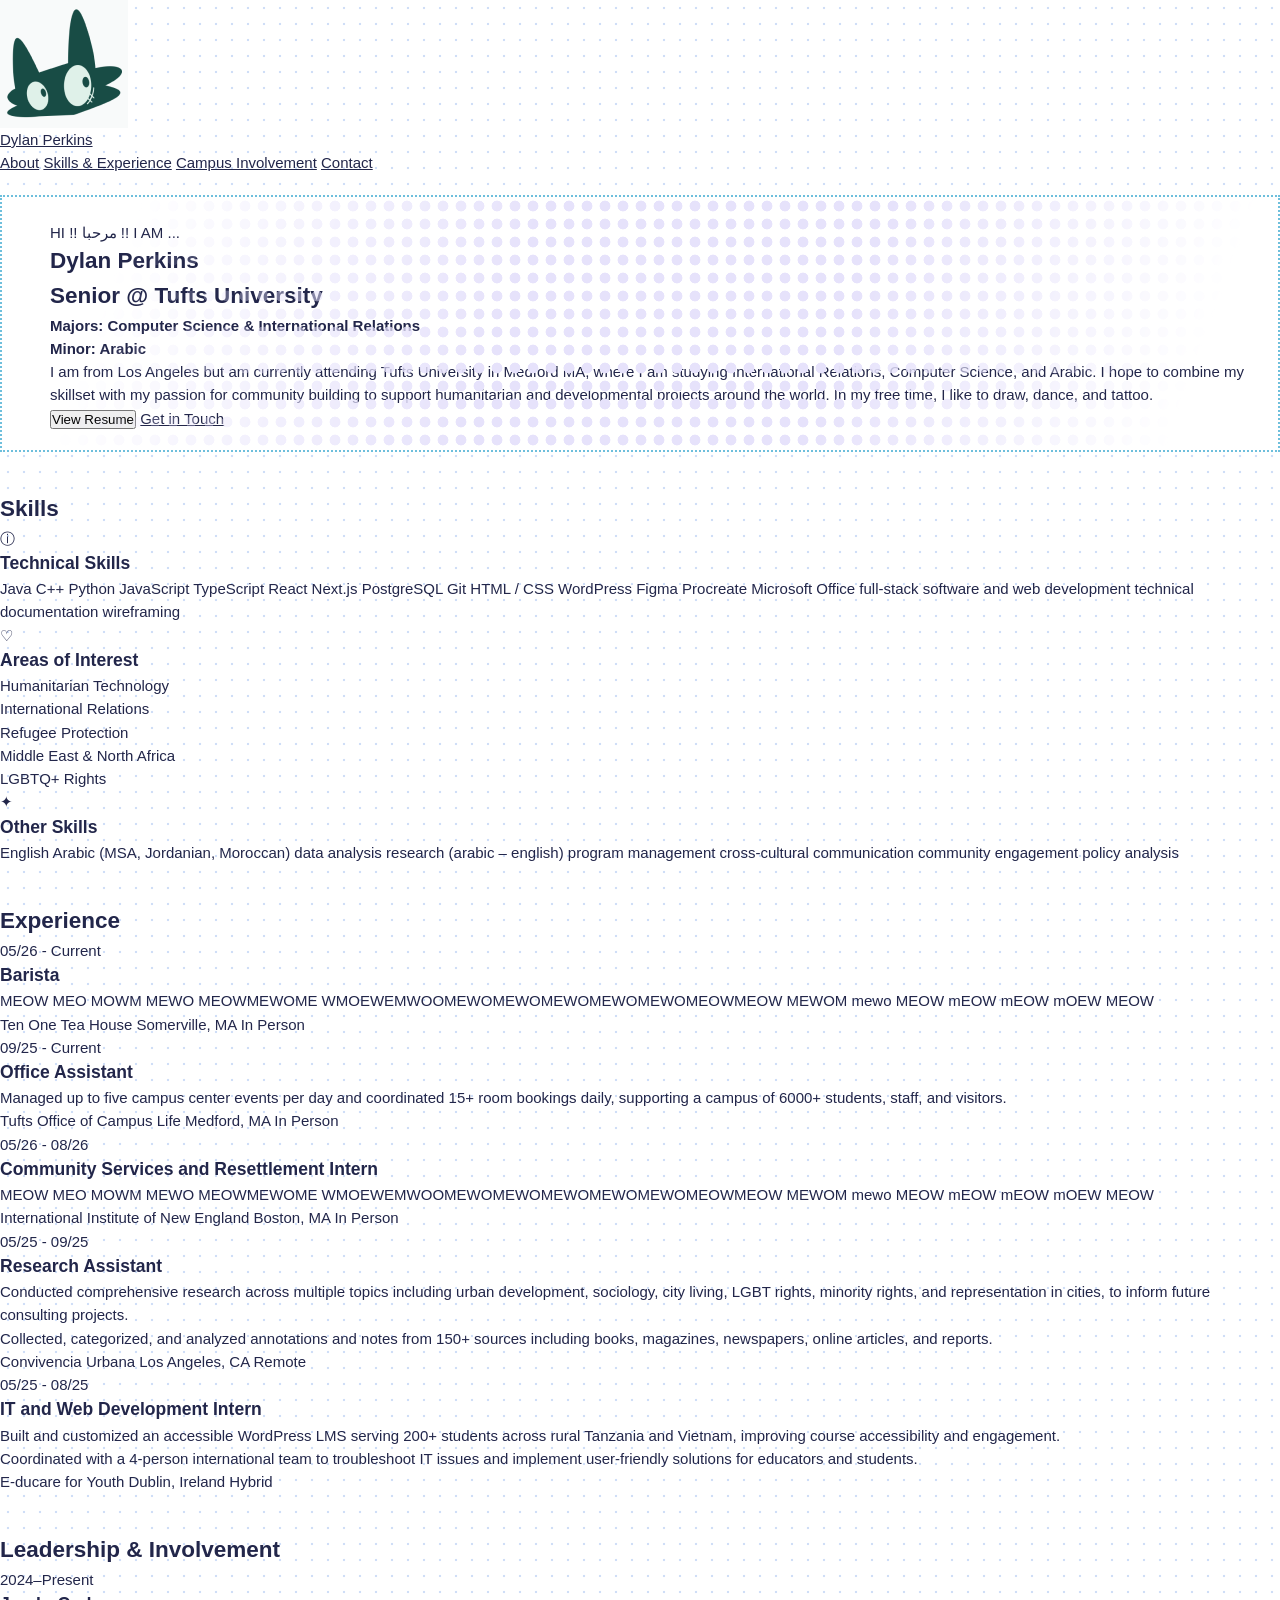
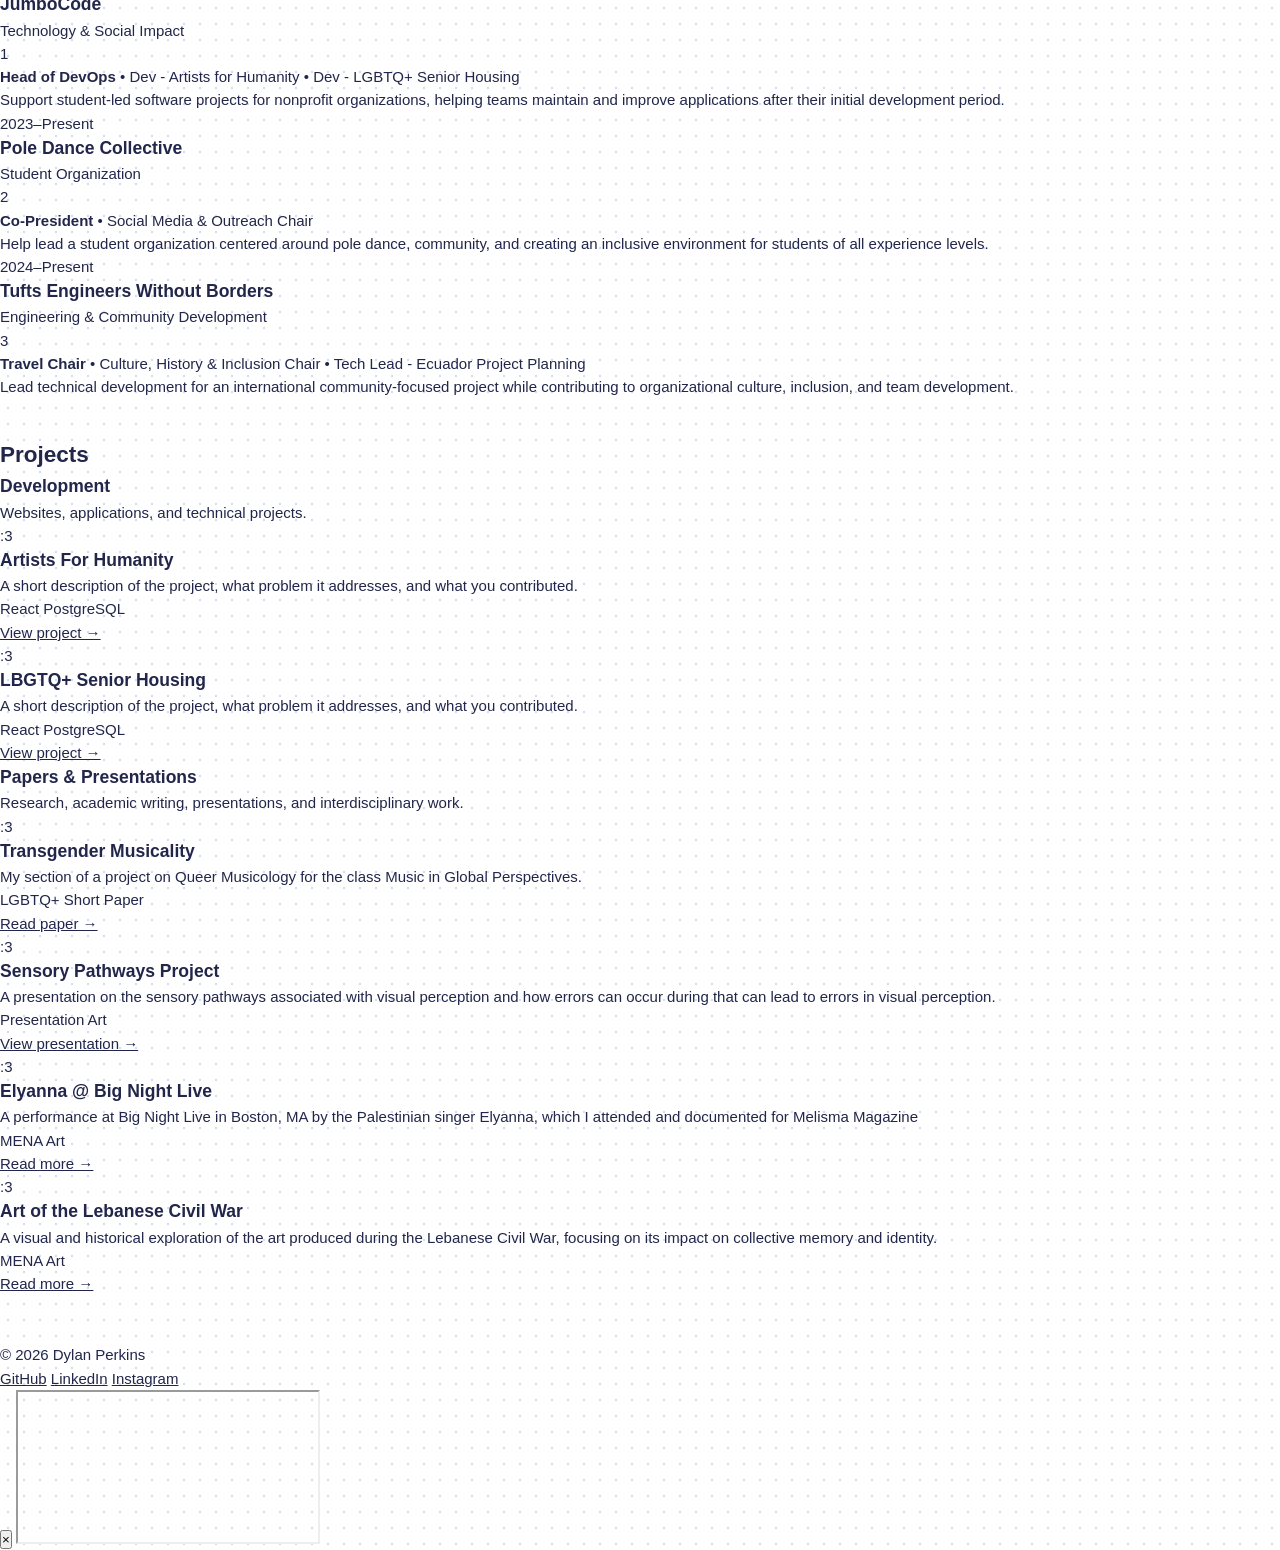
<file: oldindex.html>
<!DOCTYPE html>
<html lang="en">
<head>
    <meta charset="UTF-8">
    <meta name="viewport" content="width=device-width, initial-scale=1.0">

    <title>Dylan Perkins | Portfolio</title>

    <link rel="stylesheet" href="style.css">
</head>

<body>

    <!-- ---------------- -->
    <!-- NAV BAR          -->
    <!-- ---------------- -->
    <nav class="navbar">
        <div class="nav-container">

            <a href="#" class="logo">
            <img src="images/icon.png" alt="Dylan Perkins logo">
            Dylan Perkins
            </a>

            <div class="nav-links">
                <a href="#about">About</a>
                <a href="#skills">Skills &amp; Experience</a>
                <a href="#involvement">Campus Involvement</a>
                <!--
                <a href="#projects">Projects &amp; Art</a>-->
                <a href="mailto:dylperkins6@gmail.com">Contact</a>
            </div>

        </div>
    </nav>


    <main>
        <!-- ---------------- -->
        <!-- ABT ME           -->
        <!-- ---------------- -->
        <section class="hero" id="about">

            <div class="hero-image">
                <div class="image-frame">
                    <img src="images/me.jpeg" alt="A photo of me">
                </div>
            </div>

            <div class="hero-text">

                <p class="eyebrow">HI !! مرحبا !! I AM ...</p>

                <h1>Dylan Perkins</h1>

                <h2>
                    Senior &commat; Tufts University
                </h2>

                <h4>
                    Majors: Computer Science &amp; International Relations <br>
                    Minor: Arabic
                </h4>

                <p class="intro">
                    I am from Los Angeles but am currently attending Tufts University in Medford MA, where I am studying International Relations, Computer Science, and Arabic. I hope to combine my skillset with my passion for community building to support humanitarian and developmental projects around the world. In my free time, I like to draw, dance, and tattoo.
                </p>

                <div class="hero-buttons">
                    <button class="button primary" onclick="openResume()">
                        View Resume
                    </button>

                    <a href="mailto:dylperkins6@gmail.com" class="button secondary">
                        Get in Touch
                    </a>
                </div>

            </div>

        </section>


        <!-- ---------------- -->
        <!-- SKILLS           -->
        <!-- ---------------- -->
        <section class="info-section" id="skills">

            <div class="section-heading">
                <h2>Skills</h2>
            </div>


            <div class="cards">

                <!-- Skills -->
                <div class="card">

                    <div class="card-icon">ⓘ</div>

                    <h3>Technical Skills</h3>

                    <div class="skill-list">
                        <span>Java</span>
                        <span>C++</span>
                        <span>Python</span>
                        <span>JavaScript</span>
                        <span>TypeScript</span>
                        <span>React</span>
                        <span>Next.js</span>
                        <span>PostgreSQL</span>
                        <span>Git</span>
                        <span>HTML / CSS</span>
                        <span>WordPress</span>
                        <span>Figma</span>
                        <span>Procreate</span>
                        <span>Microsoft Office</span>
                        <span>full-stack software and web development</span>
                        <span>technical documentation</span>
                        <span>wireframing</span>

                    </div>

                </div>


                <!-- Areas of Interest -->
                <div class="card">

                    <div class="card-icon">♡</div>

                    <h3>Areas of Interest</h3>

                    <ul class="interest-list">
                        <li>Humanitarian Technology</li>
                        <li>International Relations</li>
                        <li>Refugee Protection</li>
                        <li>Middle East &amp; North Africa</li>
                        <li>LGBTQ+ Rights</li>
                    </ul>

                </div>

                <div class="card">

                    <div class="card-icon">✦</div>

                    <h3>Other Skills</h3>

                    <div class="skill-list">
                        <span>English</span>
                        <span>Arabic (MSA, Jordanian, Moroccan)</span>
                        <span>data analysis</span>
                        <span>research (arabic – english)</span>
                        <span>program management</span>
                        <span>cross-cultural communication</span>
                        <span>community engagement</span>
                        <span>policy analysis</span>
                    </div>

                </div>

            </div>
        </section>

        <!-- ---------------- -->
        <!-- EXPERIENCE       -->
        <!-- ---------------- -->
        <section class="experience-section">
            <div class="section-heading">
                <h2>Experience</h2>
            </div>

            <div class="experience-grid">


                <article class="experience-card">

                    <div class="experience-number">05/26 - Current</div>

                    <h3>Barista</h3>

                    <p>
                        MEOW MEO MOWM MEWO MEOWMEWOME WMOEWEMWOOMEWOMEWOMEWOMEWOMEWOMEOWMEOW MEWOM mewo MEOW mEOW mEOW mOEW MEOW
                    </p>

                    <div class="experience-tags">
                        <span>Ten One Tea House</span>
                        <span>Somerville, MA</span>
                        <span>In Person</span>
                    </div>

                </article>
                
                <article class="experience-card">

                    <div class="experience-number">09/25 - Current</div>

                    <h3>Office Assistant</h3>

                    <p>
                        Managed up to five campus center events per day and coordinated 15+ room bookings daily, supporting a campus of 6000+ students, staff, and visitors.
                    </p>

                    <div class="experience-tags">
                        <span>Tufts Office of Campus Life</span>
                        <span>Medford, MA</span>
                        <span>In Person</span>
                    </div>

                </article>

                <article class="experience-card">

                    <div class="experience-number">05/26 - 08/26</div>

                    <h3>Community Services and Resettlement Intern</h3>

                    <p>
                        MEOW MEO MOWM MEWO MEOWMEWOME WMOEWEMWOOMEWOMEWOMEWOMEWOMEWOMEOWMEOW MEWOM mewo MEOW mEOW mEOW mOEW MEOW
                    </p>

                    <div class="experience-tags">
                        <span>International Institute of New England</span>
                        <span>Boston, MA</span>
                        <span>In Person</span>
                    </div>

                </article>

                <article class="experience-card">

                    <div class="experience-number">05/25 - 09/25</div>

                    <h3>Research Assistant</h3>

                    <p>
                        Conducted comprehensive research across multiple topics including urban development, sociology, city living, LGBT rights, minority rights, and representation in cities, to inform future consulting projects.
                        <br>
                        Collected, categorized, and analyzed annotations and notes from 150+ sources including books, magazines, newspapers, online articles, and reports.
                    </p>

                    <div class="experience-tags">
                        <span>Convivencia Urbana</span>
                        <span>Los Angeles, CA</span>
                        <span>Remote</span>
                    </div>

                </article>

                <article class="experience-card">

                    <div class="experience-number">05/25 - 08/25</div>

                    <h3>IT and Web Development Intern</h3>

                    <p>
                        Built and customized an accessible WordPress LMS serving 200+ students across rural Tanzania and Vietnam, improving course accessibility and engagement.
                        <br>
                        Coordinated with a 4-person international team to troubleshoot IT issues and implement user-friendly solutions for educators and students.
                    </p>

                    <div class="experience-tags">
                        <span>E-ducare for Youth</span>
                        <span>Dublin, Ireland</span>
                        <span>Hybrid</span>
                    </div>

                </article>
            </div>

        </section>


        <!-- ---------------- -->
        <!-- INVOLVEMENT      -->
        <!-- ---------------- -->
        <section class="involvement-section" id="involvement">

            <div class="section-heading">
                <h2>Leadership &amp; Involvement</h2>
                
            </div>

            <div class="involvement-list">

                <!-- Organization 1 -->

                <article class="involvement-card">

                    <div class="involvement-year">
                        2024–Present
                    </div>

                    <div class="involvement-content">

                        <div class="involvement-top">
                            <div>
                                <h3>JumboCode</h3>
                                <p class="organization-type">
                                    Technology &amp; Social Impact
                                </p>
                            </div>

                            <span class="involvement-icon">1</span>
                        </div>

                        <div class="role">
                            <strong>Head of DevOps</strong>
                            <span>•</span>
                            <span>Dev - Artists for Humanity</span>
                            <span>•</span>
                            <span>Dev - LGBTQ+ Senior Housing</span>
                        </div>

                        <p>
                            Support student-led software projects for nonprofit
                            organizations, helping teams maintain and improve
                            applications after their initial development period.
                        </p>

                    </div>

                </article>


                <article class="involvement-card">

                    <div class="involvement-year">
                        2023–Present
                    </div>

                    <div class="involvement-content">

                        <div class="involvement-top">
                            <div>
                                <h3>Pole Dance Collective</h3>
                                <p class="organization-type">
                                    Student Organization
                                </p>
                            </div>

                            <span class="involvement-icon">2</span>
                        </div>

                        <div class="role">
                            <strong>Co-President</strong>
                            <span>•</span>
                            <span>Social Media &amp; Outreach Chair</span>
                        </div>

                        <p>
                            Help lead a student organization centered around
                            pole dance, community, and creating an inclusive
                            environment for students of all experience levels.
                        </p>

                    </div>

                </article>

                <article class="involvement-card">

                    <div class="involvement-year">
                        2024–Present
                    </div>

                    <div class="involvement-content">

                        <div class="involvement-top">
                            <div>
                                <h3>Tufts Engineers Without Borders</h3>
                                <p class="organization-type">
                                    Engineering &amp; Community Development
                                </p>
                            </div>

                            <span class="involvement-icon">3</span>
                        </div>

                        <div class="role">
                            <strong>Travel Chair</strong>
                            <span>•</span>
                            <span>Culture, History &amp; Inclusion Chair</span>
                            <span>•</span>
                            <span>Tech Lead - Ecuador Project Planning</span>
                        </div>

                        <p>
                            Lead technical development for an international
                            community-focused project while contributing to
                            organizational culture, inclusion, and team development.
                        </p>

                    </div>

                </article>

            </div>

        </section>

        <!-- ---------------- -->
        <!-- PROJECTS        -->
        <!-- ---------------- -->
        <section class="projects-section" id="projects">

            <!-- Development -->
            <div class="project-category">

                <div class="section-heading">
                    <h2>Projects</h2>
                </div>

                <div class="category-heading">
                    <h3>Development</h3>
                    <p>Websites, applications, and technical projects.</p>
                </div>

                <div class="project-grid">

                    <article class="project-card">

                        <div class="project-number">:3</div>

                        <h3>Artists For Humanity</h3>

                        <p>
                            A short description of the project, what problem it
                            addresses, and what you contributed.
                        </p>

                        <div class="project-tags">
                            <span>React</span>
                            <span>PostgreSQL</span>
                        </div>

                        <a href="https://jumbocode.org/projects/artists-for-humanity" class="project-link">
                            View project →
                        </a>

                    </article>

                    <article class="project-card">

                        <div class="project-number">:3</div>

                        <h3>LBGTQ+ Senior Housing</h3>

                        <p>
                            A short description of the project, what problem it
                            addresses, and what you contributed.
                        </p>

                        <div class="project-tags">
                            <span>React</span>
                            <span>PostgreSQL</span>
                        </div>

                        <a href="https://jumbocode.org/projects/lgbtq-senior-housing" class="project-link">
                            View project →
                        </a>

                    </article>

                </div>

            </div>


            <!-- Research -->
            <div class="project-category research-category">

                <div class="category-heading">
                    <h3>Papers &amp; Presentations</h3>
                    <p>
                        Research, academic writing, presentations, and
                        interdisciplinary work.
                    </p>
                </div>

                <div class="project-grid">

                    <article class="project-card">

                        <div class="project-number">:3</div>

                        <h3>Transgender Musicality</h3>

                        <p>
                            My section of a project on Queer Musicology for the class Music in Global Perspectives.
                        </p>

                        <div class="project-tags">
                            <span>LGBTQ+</span>
                            <span>Short Paper</span>
                        </div>

                        <a href="#" class="project-link">
                            Read paper →
                        </a>

                    </article>


                    <article class="project-card">

                        <div class="project-number">:3</div>

                        <h3>Sensory Pathways Project</h3>

                        <p>
                            A presentation on the sensory pathways associated with visual perception and how errors can occur during that can lead to errors in visual perception.
                        </p>

                        <div class="project-tags">
                            <span>Presentation</span>
                            <span>Art</span>
                        </div>

                        <a href="#" class="project-link">
                            View presentation →
                        </a>

                    </article>

                    <article class="project-card">

                        <div class="project-number">:3</div>

                        <h3>Elyanna @ Big Night Live</h3>

                        <p>
                            A performance at Big Night Live in Boston, MA by the Palestinian singer Elyanna, which I attended and documented for Melisma Magazine
                        </p>

                        <div class="project-tags">
                            <span>MENA</span>
                            <span>Art</span>
                        </div>

                        <a href="#" class="project-link">
                            Read more →
                        </a>

                    </article>


                    <article class="project-card">

                        <div class="project-number">:3</div>

                        <h3>Art of the Lebanese Civil War</h3>

                        <p>
                            A visual and historical exploration of the art produced during the Lebanese Civil War, focusing on its impact on collective memory and identity.
                        </p>

                        <div class="project-tags">
                            <span>MENA</span>
                            <span>Art</span>
                        </div>

                        <a href="#" class="project-link">
                            Read more →
                        </a>

                    </article>

                    

                </div>

            </div>

        </section>


        <!-- =========================
            ART
        ========================= -->
        <!-- 

        <section class="art-section" id="art">

            <div class="art-card">

                <div class="art-decoration">✦</div>

                <div class="art-content">

                    <p class="eyebrow">MY ART</p>

                    <h2>Interested in my art or getting a tattoo?</h2>

                    <a
                        href="https://your-art-site.com"
                        target="_blank"
                        rel="noopener noreferrer"
                        class="button primary"
                    >
                        Click here →
                    </a>

                </div>

            </div>

        </section> -->

    </main>


    <!-- ---------------- -->
    <!-- FOOTER           -->
    <!-- ---------------- -->
    <footer>

        <p>© 2026 Dylan Perkins</p>

        <div class="footer-links">
            <a href="#">GitHub</a>
            <a href="">LinkedIn</a>
            <a href="#">Instagram</a>
        </div>

    </footer>

    <!-- Resume Popup -->
    <div id="resumeModal" class="resume-modal">

        <div class="resume-modal-content">

            <button class="close-resume" onclick="closeResume()">
                &times;
            </button>

            <iframe src="resume.pdf" title="Resume"></iframe>

        </div>

    </div>

    <script>
    function openResume() {
        document.getElementById("resumeModal").style.display = "flex";
        document.body.style.overflow = "hidden";
    }

    function closeResume() {
        document.getElementById("resumeModal").style.display = "none";
        document.body.style.overflow = "";
    }

    document.getElementById("resumeModal").addEventListener("click", function(event) {
        if (event.target === this) {
            closeResume();
        }
    });

    document.addEventListener("keydown", function(event) {
        if (event.key === "Escape") {
            closeResume();
        }
    });
    </script>
</body>
</html>
</file>
<file: style.css>
/* ===========================================
   PALETTE + FONTS  (change everything here)
   white page · royal blue · periwinkle · olive · yellow
   =========================================== */
:root {
  --paper: #FFFFFF;
  --ink: #1E2B94;          /* royal blue, the main "computer" color */
  --blue: #6ebfdc;         /* periwinkle */
  --blue-soft: #e6e2fb;
  --blue-pale: #cfdef7;
  --olive: #45a94a;
  --olive-light: #b5ef9f;
  --olive-dark: rgb(25, 91, 47);
  --olive-pale: #cff2d5;
  --yellow: #EDD54B;
  --text: #22264A;
  --grey: #2E3036;
  --bevel-hi: #ffffff;
  --bevel-lo: #417673;
  --win: #E9EDF6;          /* window chrome */

  /* Want Letterboxd colors instead? Swap these in:
     --ink: #14181C; --blue: #40BCF4; --blue-soft: #C6ECFC; --blue-pale: #EAF8FE;
     --olive: #00C846; --olive-light: #5BE88A; --olive-dark: #00873A; --olive-pale: #DDF9E7;
     --yellow: #FF8000; */

  --font-serif: 'Bodoni Moda', 'Didot', Georgia, serif;          /* tall stretched words */
  --font-display: 'Alexandria', 'Trebuchet MS', sans-serif;      /* light headings, Arabic-friendly */
  --font-pixel: 'Silkscreen', 'Courier New', monospace;          /* tiny UI labels */
  --font-body: Verdana, Tahoma, Geneva, sans-serif;              /* classic web text */
}

/* ===========================================
   BASICS
   =========================================== */
*, *::before, *::after { box-sizing: border-box; margin: 0; padding: 0; }

html {
  scroll-behavior: smooth;
  scroll-padding-top: 7.5rem;   /* nav jumps land below the sticky header */
}

body {
  min-height: 100vh;
  color: var(--text);
  font-family: var(--font-body);
  font-size: 15px;
  line-height: 1.55;
  overflow-x: hidden;
  background-color: var(--paper);
  background-image: radial-gradient(var(--blue-pale) 1.2px, transparent 1.6px);
  background-size: 16px 16px;
}

::selection { background: var(--olive-light); color: var(--text); }

img { max-width: 100%; display: block; }
a { color: inherit; }
ul { list-style: none; }

/* ===========================================
   MOTION
   =========================================== */
@keyframes sway {
  0%, 100% { rotate: -1.2deg; }
  50%      { rotate: 1.2deg; }
}
@keyframes spin { to { rotate: 360deg; } }
@keyframes ticker { to { transform: translateX(-100%); } }
@keyframes wobble {
  0%, 100% { rotate: -0.6deg; translate: 0 0; }
  50%      { rotate: 0.6deg;  translate: 0 -4px; }
}

/* ===========================================
   TOP BAR + TABS + TICKER  (sticky together)
   =========================================== */
.site-top {
  position: sticky;
  top: 0;
  z-index: 50;
  box-shadow: 0 3px 0 var(--blue-pale);
}

.topbar {
  display: flex;
  align-items: center;
  gap: 0.75rem;
  padding: 0.45rem 1rem;
  color: #fff;
  background: linear-gradient(var(--olive-light), var(--olive));
  border-bottom: 2px solid var(--olive-dark);
}

.topbar__logo {
  display: grid;
  place-items: center;
  width: 2rem;
  aspect-ratio: 1;
  font-size: 1rem;
  border: 2px solid #fff;
  border-radius: 50%;
  animation: spin 10s linear infinite;
}

.topbar__name {
  font-family: var(--font-display);
  font-weight: 400;
  font-size: 1.3rem;
  letter-spacing: 0.02em;
  text-shadow: 1px 1px 0 var(--olive-dark);
}

.topbar__path {
  margin-inline-start: auto;
  font-family: var(--font-pixel);
  font-size: 0.7rem;
}

.tabs {
  display: flex;
  flex-wrap: wrap;
  gap: 2px;
  padding: 3px 0.5rem 0;
  background: #D9DDE6;
  border-bottom: 1px solid var(--bevel-lo);
}

.tabs a {
  flex: 1 1 auto;
  padding: 0.2rem 0.7rem;
  font-family: var(--font-pixel);
  font-size: 0.72rem;
  text-decoration: none;
  color: var(--text);
  background: linear-gradient(#FBFCFF, #D6DBE7);
  border: 1px solid var(--bevel-lo);
  border-top-color: #fff;
  border-left-color: #fff;
}
.tabs a:hover,
.tabs a:focus-visible { background: var(--blue-soft); }

.ticker {
  overflow: hidden;
  white-space: nowrap;
  padding-block: 0.4rem;
  font-family: var(--font-pixel);
  font-size: 0.75rem;
  text-transform: uppercase;
  color: #fff;
  background: var(--olive);
  border-bottom: 1px solid var(--olive-dark);
}
.ticker span {
  display: inline-block;
  padding-inline-start: 100%;
  animation: ticker 28s linear infinite;
}

/* ===========================================
   LAYOUT: sidebar · main
   =========================================== */
.layout {
  display: grid;
  grid-template-columns: 240px minmax(0, 1fr);
  gap: 1.75rem;
  max-width: 1280px;
  margin: 0 auto;
  padding-inline: 1.25rem;
}

/* ===========================================
   SIDEBAR
   =========================================== */
.sidebar {
  display: grid;
  gap: 1rem;
  align-content: start;
  padding-block-start: 1.25rem;
}

.side-title {
  padding: 0.25rem 0.6rem;
  font-family: var(--font-pixel);
  font-size: 0.72rem;
  text-transform: uppercase;
  color: #fff;
  background: var(--blue);
}

.side-panel {
  position: relative;
  padding: 0.45rem 0.65rem 1rem;
  background: linear-gradient(var(--olive-light), var(--olive));
  border: 1px solid var(--olive-dark);
  border-radius: 0 12px 0 0;
}

.side-panel h2 {
  margin-block-end: 0.45rem;
  padding-block-end: 0.25rem;
  font-family: var(--font-pixel);
  font-weight: 400;
  font-size: 0.72rem;
  text-transform: uppercase;
  color: #fff;
  text-shadow: 1px 1px 0 var(--olive-dark);
  border-bottom: 1px solid rgba(255, 255, 255, 0.6);
}

.side-panel p { font-size: 0.84rem; }
.side-panel p + p { margin-block-start: 0.25rem; }

/* little corner triangle */
.side-panel::after {
  content: "◢";
  position: absolute;
  inset-inline-end: 4px;
  bottom: 1px;
  font-size: 0.7rem;
  color: #fff;
}

.side-panel--blue {
  background: linear-gradient(var(--blue-soft), var(--blue));
  border-color: var(--ink);
}
.side-panel--blue h2 { text-shadow: 1px 1px 0 var(--ink); }

.ascii-cat {
  padding: 0.5rem 0.6rem;
  font-family: 'Courier New', monospace;
  font-size: 0.9rem;
  line-height: 1.15;
  color: var(--ink);
  background: #fff;
  border: 1px dotted var(--olive-dark);
}

/* 88x31-style badges */
.badges { display: flex; flex-wrap: wrap; gap: 5px; }

.badge {
  display: grid;
  place-items: center;
  width: 88px;
  height: 31px;
  font-family: var(--font-pixel);
  font-size: 0.62rem;
  text-transform: uppercase;
  color: #fff;
  background: linear-gradient(var(--blue), var(--ink));
  border: 1px solid #000;
  box-shadow: inset 1px 1px 0 rgba(255,255,255,.5);
}
.badge:nth-child(2) { font-family: var(--font-display); font-size: 0.95rem; background: linear-gradient(var(--olive-light), var(--olive-dark)); }
.badge:nth-child(3) { background: #fff; color: var(--ink); }
.badge:nth-child(4) { background: linear-gradient(#F6E88A, var(--yellow)); color: var(--text); }
.badge:nth-child(5) { background: linear-gradient(var(--blue-soft), var(--blue)); }
.badge:nth-child(6) { background: var(--grey); color: var(--olive-light); }

/* ===========================================
   MAIN + SHARED PIECES
   =========================================== */
main {
  display: grid;
  gap: 2.5rem;
  min-width: 0;
  padding-block: 1.25rem 3rem;
}

/* section headings: light letters on a dot field, with the arrow box */
.section-head { display: flex; align-items: end; }

.section-title {
  position: relative;
  display: inline-flex;
  align-items: center;
  gap: 0.35em;
  padding: 0.15em 0.6em 0.25em;
  font-family: var(--font-display);
  font-weight: 300;
  font-size: clamp(2.4rem, 6.5vw, 4rem);
  line-height: 1;
  letter-spacing: 0.06em;
  color: var(--blue);
  background: none;
  transform-origin: 30% 70%;
  animation: sway 5s ease-in-out infinite;
}
.section-title::after {
  content: "↙";
  display: inline-grid;
  place-items: center;
  width: 1.1em;
  height: 1.1em;
  font-size: 0.7em;
  font-weight: 700;
  letter-spacing: 0;
  color: #fff;
  background: var(--blue);
}

#work .section-title        { animation-delay: -1.2s; animation-duration: 5.6s; }
#involvement .section-title { animation-delay: -2.4s; animation-duration: 4.8s; }
#projects .section-title    { animation-delay: -3.1s; animation-duration: 6s;   }
.skills-wrap .section-title { animation-delay: -0.6s; animation-duration: 5.3s; }

/* olive strip under each heading */
.bar {
  margin-block-start: 0.6rem;
  padding: 0.45rem 0.8rem;
  font-family: var(--font-pixel);
  font-size: 0.72rem;
  text-transform: uppercase;
  letter-spacing: 0.03em;
  color: #fff;
  background: linear-gradient(90deg, var(--olive) 0 72%, var(--blue-soft) 72%);
}

/* dotted panel with a little label in its border */
.panel {
  position: relative;
  margin-block-start: 1.5rem;
  padding: 1.6rem 1.4rem 1.4rem;
  background: #fff;
  border: 2px dotted var(--text);
}

.label {
  position: absolute;
  top: -0.65rem;
  inset-inline-start: 0.8rem;
  padding-inline: 0.4rem;
  font-family: var(--font-pixel);
  font-size: 0.7rem;
  text-transform: uppercase;
  background: #fff;
}



/* ---- Win98-style window ---- */
.win {
  --bar-from: var(--ink);
  --bar-to: var(--blue);
  --bar-text: #fff;
  background: var(--win);
  border: 2px solid;
  border-color: var(--bevel-hi) var(--bevel-lo) var(--bevel-lo) var(--bevel-hi);
  box-shadow: 1px 1px 0 #3A3F5C, 6px 6px 0 var(--blue-soft);
  transition: transform 0.2s ease, box-shadow 0.2s ease;
}
.win--olive  { --bar-from: var(--olive-dark); --bar-to: var(--olive-light); }
.win--yellow { --bar-from: #B39A1F; --bar-to: var(--yellow); --bar-text: var(--text); }

.win__bar {
  display: flex;
  align-items: center;
  justify-content: space-between;
  gap: 0.5rem;
  padding: 0.2rem 0.25rem 0.2rem 0.5rem;
  font-family: var(--font-pixel);
  font-size: 0.7rem;
  color: var(--bar-text);
  background: linear-gradient(90deg, var(--bar-from), var(--bar-to));
}

.win__btns { display: flex; gap: 2px; }
.win__btns span {
  display: grid;
  place-items: center;
  width: 16px;
  height: 14px;
  font-family: var(--font-body);
  font-size: 0.6rem;
  font-weight: 700;
  line-height: 1;
  color: #000;
  background: var(--win);
  border: 1px solid;
  border-color: #fff #555 #555 #fff;
}

.win__body {
  margin: 0.35rem;
  padding: 0.9rem 1rem 1rem;
  background: #fff;
  border: 2px solid;
  border-color: var(--bevel-lo) var(--bevel-hi) var(--bevel-hi) var(--bevel-lo);
}

/* ---- shared text bits ---- */
.meta {
  font-family: var(--font-pixel);
  font-size: 0.68rem;
  color: var(--olive-dark);
}

.points { display: grid; gap: 0.15rem; margin-block-start: 0.45rem; }
.points li { position: relative; padding-inline-start: 1.2rem; }
.points li::before {
  content: "»";
  position: absolute;
  inset-inline-start: 0.1rem;
  color: var(--olive);
  font-weight: 700;
}

.tags { display: flex; flex-wrap: wrap; gap: 0.35rem; margin-block-start: 0.65rem; }
.tags li {
  padding: 0.05rem 0.55rem 0.1rem;
  font-size: 0.75rem;
  color: var(--ink);
  background: var(--blue-pale);
  border: 1px solid var(--blue);
}

/* ===========================================
   HERO
   =========================================== */
.hero {
  position: relative;
  display: grid;
  grid-template-columns: 1fr auto;
  gap: 1.5rem;
  align-items: center;
  padding: 1.5rem 1.5rem 1.25rem;
  overflow: hidden;
  background: #fff;
  border: 2px dotted var(--blue);
}

/* halftone dot field behind the name */
.hero::before {
  content: "";
  position: absolute;
  inset: 0;
  pointer-events: none;
  background: radial-gradient(circle, var(--blue-soft) 40%, transparent 45%) 0 0 / 18px 18px;
  -webkit-mask-image: linear-gradient(110deg, transparent 10%, #000 40%, #000 65%, transparent 92%);
          mask-image: linear-gradient(110deg, transparent 10%, #000 40%, #000 65%, transparent 92%);
}

.hero__left { position: relative; }

/* tall stretched serif, like an album cover */
.name {
  display: inline-block;
  font-family: var(--font-serif);
  font-weight: 800;
  font-size: clamp(3.2rem, 9.5vw, 7rem);
  line-height: 0.82;
  letter-spacing: -0.01em;
  text-transform: uppercase;
  color: var(--ink);
  transform: scaleY(1.45);
  transform-origin: left top;
  margin-block-end: 0.8em;   /* makes room for the stretch */
}
.name::after {
  content: "*";
  display: inline-block;
  margin-inline-start: 0.08em;
  font-family: var(--font-display);
  font-weight: 300;
  font-size: 0.6em;
  vertical-align: top;
  color: var(--olive);
  animation: spin 6s linear infinite;
}

/* script.js splits the name into letters */
.name .ltr {
  display: inline-block;
  transform: translateY(var(--dy, 0)) rotate(var(--rot, 0deg));
  transition: transform 0.25s cubic-bezier(.3, 1.6, .5, 1), color 0.15s;
}
.name .ltr:hover { color: var(--blue); transform: translateY(-6px) rotate(-5deg); }

.hero__meta { display: flex; align-items: end; gap: 0.6rem; flex-wrap: wrap; }

.barcode {
  width: 170px;
  height: 40px;
  background: repeating-linear-gradient(90deg,
    var(--text) 0 2px, transparent 2px 4px,
    var(--text) 4px 5px, transparent 5px 7px,
    var(--text) 7px 10px, transparent 10px 12px,
    var(--text) 12px 13px, transparent 13px 16px);
}

.hero__path {
  padding: 0.1rem 0.5rem;
  font-family: var(--font-pixel);
  font-size: 0.68rem;
  background: #fff;
  border: 1px solid var(--text);
}

.tiles {
  position: relative;
  display: grid;
  grid-template-columns: repeat(3, 58px);
  gap: 8px;
}
.tiles span {
  display: grid;
  place-items: center;
  aspect-ratio: 1;
  font-size: 1.5rem;
  color: #fff;
  background: var(--blue);
}
.tiles span:nth-child(2),
.tiles span:nth-child(6) {
  background: #fff;
  border: 1px solid var(--blue-soft);
  box-shadow: inset 2px 2px 5px rgba(0, 0, 0, 0.12);
}
.tiles span:nth-child(3),
.tiles span:nth-child(4) { background: var(--blue-soft); }
.tiles span:nth-child(n+7) { background: var(--olive); }

.tagline {
  margin-block-start: -1.5rem;
  padding-block-end: 0.3rem;
  font-family: var(--font-pixel);
  font-size: 0.7rem;
  text-transform: uppercase;
  border-bottom: 1px solid var(--text);
}

/* ===========================================
   ABOUT
   =========================================== */
.about {
  display: grid;
  grid-template-columns: 230px 1fr;
  gap: 1.5rem;
  align-items: start;
}

.about__photo { rotate: -1.5deg; }
.about__photo .win__body { padding: 0.35rem; }
.about__photo img { width: 100%; aspect-ratio: 4 / 5; object-fit: cover; }

.about__text h2 {
  margin-block-end: 0.6rem;
  font-family: var(--font-display);
  font-weight: 500;
  font-size: 1.9rem;
  line-height: 1.1;
  color: var(--ink);
}
.about__text h2::after {
  content: " :3";
  font-family: var(--font-pixel);
  font-size: 0.55em;
  color: var(--olive);
}

.facts { margin-block-start: 1rem; border-top: 1px dotted var(--text); }
.facts li {
  display: flex;
  gap: 0.6rem;
  align-items: baseline;
  padding-block: 0.4rem;
  font-size: 0.9rem;
  border-bottom: 1px dotted var(--text);
}
.facts b {
  flex-shrink: 0;
  min-width: 6.5rem;
  padding: 0.05rem 0.4rem;
  font-family: var(--font-pixel);
  font-weight: 400;
  font-size: 0.66rem;
  text-transform: uppercase;
  color: var(--ink);
  background: var(--blue-pale);
}

/* ===========================================
   SKILLS
   =========================================== */
.skills {
  display: grid;
  grid-template-columns: 1fr 1fr;
  gap: 1.25rem;
  margin-block-start: 1rem;
}
.skills .win:nth-child(odd)  { rotate: -0.6deg; }
.skills .win:nth-child(even) { rotate: 0.6deg; }

.chips { display: flex; flex-wrap: wrap; gap: 0.35rem; }
.chips li {
  padding: 0.1rem 0.55rem 0.15rem;
  font-size: 0.82rem;
  background: var(--blue-pale);
  border: 1px solid var(--blue-soft);
}
.win--olive .chips li  { background: var(--olive-pale); border-color: var(--olive-light); }
.win--yellow .chips li { background: #FBF4CC; border-color: var(--yellow); }

/* ===========================================
   WORK
   =========================================== */

/* ---- "show more jobs" dropdown ---- */
.more-jobs {
  margin-block-start: 1.1rem;
  padding-block-start: 1.1rem;
  border-top: 2px dotted var(--blue-soft);
}

.more-jobs summary {
  display: inline-block;
  list-style: none;              /* hide the default triangle */
  cursor: pointer;
  padding: 0.35rem 0.9rem 0.4rem;
  font-family: var(--font-pixel);
  font-size: 0.72rem;
  text-transform: uppercase;
  color: var(--text);
  background: linear-gradient(#FBFCFF, #D6DBE7);
  border: 2px solid;
  border-color: var(--bevel-hi) var(--bevel-lo) var(--bevel-lo) var(--bevel-hi);
  box-shadow: 1px 1px 0 #3A3F5C;
  user-select: none;
}
.more-jobs summary::-webkit-details-marker { display: none; }

.more-jobs summary:hover,
.more-jobs summary:focus-visible { background: var(--blue-soft); }
.more-jobs summary:active { border-color: var(--bevel-lo) var(--bevel-hi) var(--bevel-hi) var(--bevel-lo); }

/* swap the button text when open */
.more-jobs__hide { display: none; }
.more-jobs[open] .more-jobs__show { display: none; }
.more-jobs[open] .more-jobs__hide { display: inline; }

.more-jobs__list { margin-block-start: 1.1rem; }
.more-jobs[open] .more-jobs__list { animation: drop 0.25s ease-out; }

@keyframes drop {
  from { opacity: 0; translate: 0 -6px; }
  to   { opacity: 1; translate: 0 0; }
}

   .entry + .entry {
  margin-block-start: 1.1rem;
  padding-block-start: 1.1rem;
  border-top: 2px dotted var(--blue-soft);
}

.entry__head {
  display: flex;
  flex-wrap: wrap;
  align-items: baseline;
  justify-content: space-between;
  gap: 0 1rem;
  margin-block-end: 0.25rem;
}

.entry h3 {
  font-size: 1rem;
  font-weight: 700;
  color: var(--ink);
}

/* ===========================================
   INVOLVEMENT — "news" cards
   =========================================== */
.news-grid {
  display: grid;
  grid-template-columns: repeat(auto-fit, minmax(260px, 1fr));
  gap: 1.25rem;
  margin-block-start: 1.25rem;
}

.news {
  --head: var(--blue);
  --body: var(--blue-soft);
  overflow: hidden;
  background: var(--body);
  border: 1px solid var(--ink);
  border-radius: 0 14px 0 0;
  box-shadow: 5px 5px 0 var(--blue-pale);
  transition: transform 0.2s ease, box-shadow 0.2s ease;
}
.news:nth-child(even) {
  --head: var(--olive);
  --body: var(--olive-pale);
  border-color: var(--olive-dark);
}

.news:hover {
  transform: translate(-3px, -3px);
  box-shadow: 8px 8px 0 var(--head);
}

.news__head {
  display: flex;
  align-items: center;
  gap: 0.5rem;
  padding: 0.35rem 0.6rem;
  font-family: var(--font-pixel);
  font-size: 0.68rem;
  text-transform: uppercase;
  color: #fff;
  background: var(--head);
}

.news__arrow {
  display: grid;
  place-items: center;
  width: 1.1rem;
  height: 1.1rem;
  font-family: var(--font-body);
  font-weight: 700;
  color: var(--head);
  background: #fff;
}

.news__body { padding: 0.85rem 1rem 1.1rem; font-size: 0.9rem; }

.news h3 {
  font-family: var(--font-display);
  font-weight: 600;
  font-size: 1.3rem;
  line-height: 1.15;
  color: var(--ink);
}

.news__type {
  font-family: var(--font-pixel);
  font-size: 0.66rem;
  color: var(--olive-dark);
}

.roles {
  display: flex;
  flex-wrap: wrap;
  align-items: baseline;
  gap: 0.25rem 0.5rem;
  margin-block: 0.6rem;
}
.roles li + li::before { content: "·"; margin-inline-end: 0.5rem; font-weight: 700; }
.roles strong {
  padding: 0.05rem 0.45rem;
  background: var(--yellow);
}

/* ===========================================
   CAT GIF DIVIDER
   =========================================== */
.cat-divider {
  width: 100%;
  min-height: 80px;
  display: grid;
  place-items: center;
}

.cat-divider img {
  width: 100%;
  height: auto;
  animation: wobble 6s ease-in-out infinite;
}

.show-slots .cat-divider:not(:has(img)) { border: 2px dashed var(--blue-soft); }

/* ===========================================
   PROJECTS — two columns whose cards line up row by row
   =========================================== */
.projects__grid {
  display: grid;
  grid-template-columns: 1fr 1fr;
  grid-template-rows: auto repeat(3, auto);
  column-gap: 1.5rem;
  row-gap: 1.25rem;
  margin-block-start: 1.25rem;
}

.projects__col {
  display: grid;
  grid-row: 1 / span 4;
  grid-template-rows: subgrid;   /* shares rows with the other column */
}

.col-head {
  justify-self: start;
  padding: 0.3rem 0.8rem;
  font-family: var(--font-pixel);
  font-weight: 400;
  font-size: 0.85rem;
  text-transform: uppercase;
  color: #fff;
  background: var(--ink);
}
.projects__col--nontech .col-head { background: var(--olive-dark); }
.projects__col--tech .col-head::after    { content: " </>"; color: var(--olive-light); }
.projects__col--nontech .col-head::after { content: " ♡";   color: var(--yellow); }

.project { display: flex; flex-direction: column; }
.project .win__body { flex: 1; display: flex; flex-direction: column; }

.project h4 {
  font-family: var(--font-display);
  font-weight: 600;
  font-size: 1.2rem;
  color: var(--ink);
}
.project .meta { margin-block-end: 0.35rem; }

.project:hover {
  transform: translate(-3px, -3px);
  box-shadow: 1px 1px 0 #3A3F5C, 9px 9px 0 var(--blue);
}
.win--olive.project:hover { box-shadow: 1px 1px 0 #3A3F5C, 9px 9px 0 var(--olive); }

.card__links {
  display: flex;
  flex-wrap: wrap;
  gap: 0.4rem 1rem;
  margin-block-start: auto;
  padding-block-start: 0.8rem;
}

.card__links a {
  font-family: var(--font-pixel);
  font-size: 0.7rem;
  text-transform: uppercase;
  text-decoration: none;
  color: var(--ink);
  background-image: linear-gradient(var(--olive), var(--olive));
  background-size: 0% 2px;
  background-position: 0 100%;
  background-repeat: no-repeat;
  transition: background-size 0.2s ease;
}
.card__links a:hover,
.card__links a:focus-visible { background-size: 100% 2px; }

/* ===========================================
   CONTACT
   =========================================== */
.contact { position: relative; text-align: center; }

.contact__title {
  display: inline-block;
  margin-block: 1.5rem 0;
  font-family: var(--font-serif);
  font-weight: 800;
  font-size: clamp(3.8rem, 13vw, 8.5rem);
  line-height: 0.8;
  text-transform: uppercase;
  color: var(--ink);
  transform: scaleY(1.4);
  transform-origin: center top;
  animation: sway 6s ease-in-out infinite;
}

.contact__note {
  margin-block: 2.2rem 1.25rem;   /* clears the stretched title */
  font-family: var(--font-pixel);
  font-size: 0.85rem;
  color: var(--olive-dark);
}

.contact__links {
  display: flex;
  flex-wrap: wrap;
  justify-content: center;
  gap: 0.9rem;
}

/* big 88x31-style buttons */
.b88 {
  --face-from: var(--blue);
  --face-to: var(--ink);
  --face-text: #fff;
  display: inline-flex;
  min-width: 176px;
  height: 62px;
  text-decoration: none;
  border: 2px solid #000;
  box-shadow: 4px 4px 0 var(--blue-soft);
  transition: transform 0.2s cubic-bezier(.3, 1.6, .5, 1), box-shadow 0.2s ease;
}
.b88:nth-child(2) { --face-from: var(--olive-light); --face-to: var(--olive-dark); }
.b88:nth-child(3) { --face-from: #F6E88A; --face-to: var(--yellow); --face-text: var(--text); }

.b88__icon {
  display: grid;
  place-items: center;
  width: 58px;
  font-family: var(--font-pixel);
  font-size: 1.1rem;
  color: var(--ink);
  background: #fff;
  border-inline-end: 2px solid #000;
}

.b88__text {
  flex: 1;
  display: grid;
  place-items: center;
  padding-inline: 1rem;
  font-family: var(--font-pixel);
  font-size: 0.9rem;
  text-transform: uppercase;
  color: var(--face-text);
  background: linear-gradient(var(--face-from), var(--face-to));
  box-shadow: inset 1px 1px 0 rgba(255, 255, 255, 0.5);
}

.b88:hover,
.b88:focus-visible {
  transform: translate(-2px, -3px) rotate(-1.5deg);
  box-shadow: 7px 7px 0 var(--olive);
}

/* ===========================================
   DRAWING SLOTS
   =========================================== */
.slot {
  position: absolute;
  pointer-events: none;
  display: grid;
  place-items: center;
}
.slot img { width: 100%; height: 100%; object-fit: contain; }
.show-slots .slot:not(:has(img)) { border: 2px dashed var(--blue-soft); }

.slot--header  { width: 150px; height: 150px; bottom: 0.75rem; inset-inline-end: 230px; }
.slot--contact { width: 120px; height: 120px; bottom: -30px; inset-inline-end: 0; }

/* ===========================================
   FOOTER
   =========================================== */
.footer {
  padding: 1rem 1rem 2rem;
  text-align: center;
  font-family: var(--font-pixel);
  font-size: 0.7rem;
  text-transform: uppercase;
  border-top: 2px dotted var(--text);
}

/* ===========================================
   RESPONSIVE
   =========================================== */
@media (max-width: 980px) {
  .layout { grid-template-columns: 1fr; padding-inline: 1rem; }
  main { order: 1; }
  .sidebar {
    order: 2;
    grid-template-columns: repeat(auto-fit, minmax(210px, 1fr));
    padding-block: 0 2rem;
  }
  .side-title { grid-column: 1 / -1; }
}

@media (max-width: 720px) {
  .hero { grid-template-columns: 1fr; }
  .tiles, .slot--header { display: none; }
  .about { grid-template-columns: 1fr; }
  .about__photo { max-width: 240px; }
  .skills { grid-template-columns: 1fr; }
  .projects__grid { grid-template-columns: 1fr; grid-template-rows: none; }
  .projects__col { grid-row: auto; grid-template-rows: none; gap: 1.25rem; }
  .projects__col--nontech { margin-block-start: 1rem; }
  .tabs a { flex: 1 1 30%; }
  .topbar__path { display: none; }
  html { scroll-padding-top: 9rem; }
  .bar { background: var(--olive); }
}

@media (prefers-reduced-motion: reduce) {
  *, *::before, *::after { animation: none !important; transition: none !important; }
  .ticker span { padding-inline-start: 0; }
  html { scroll-behavior: auto; }
}
</file>
